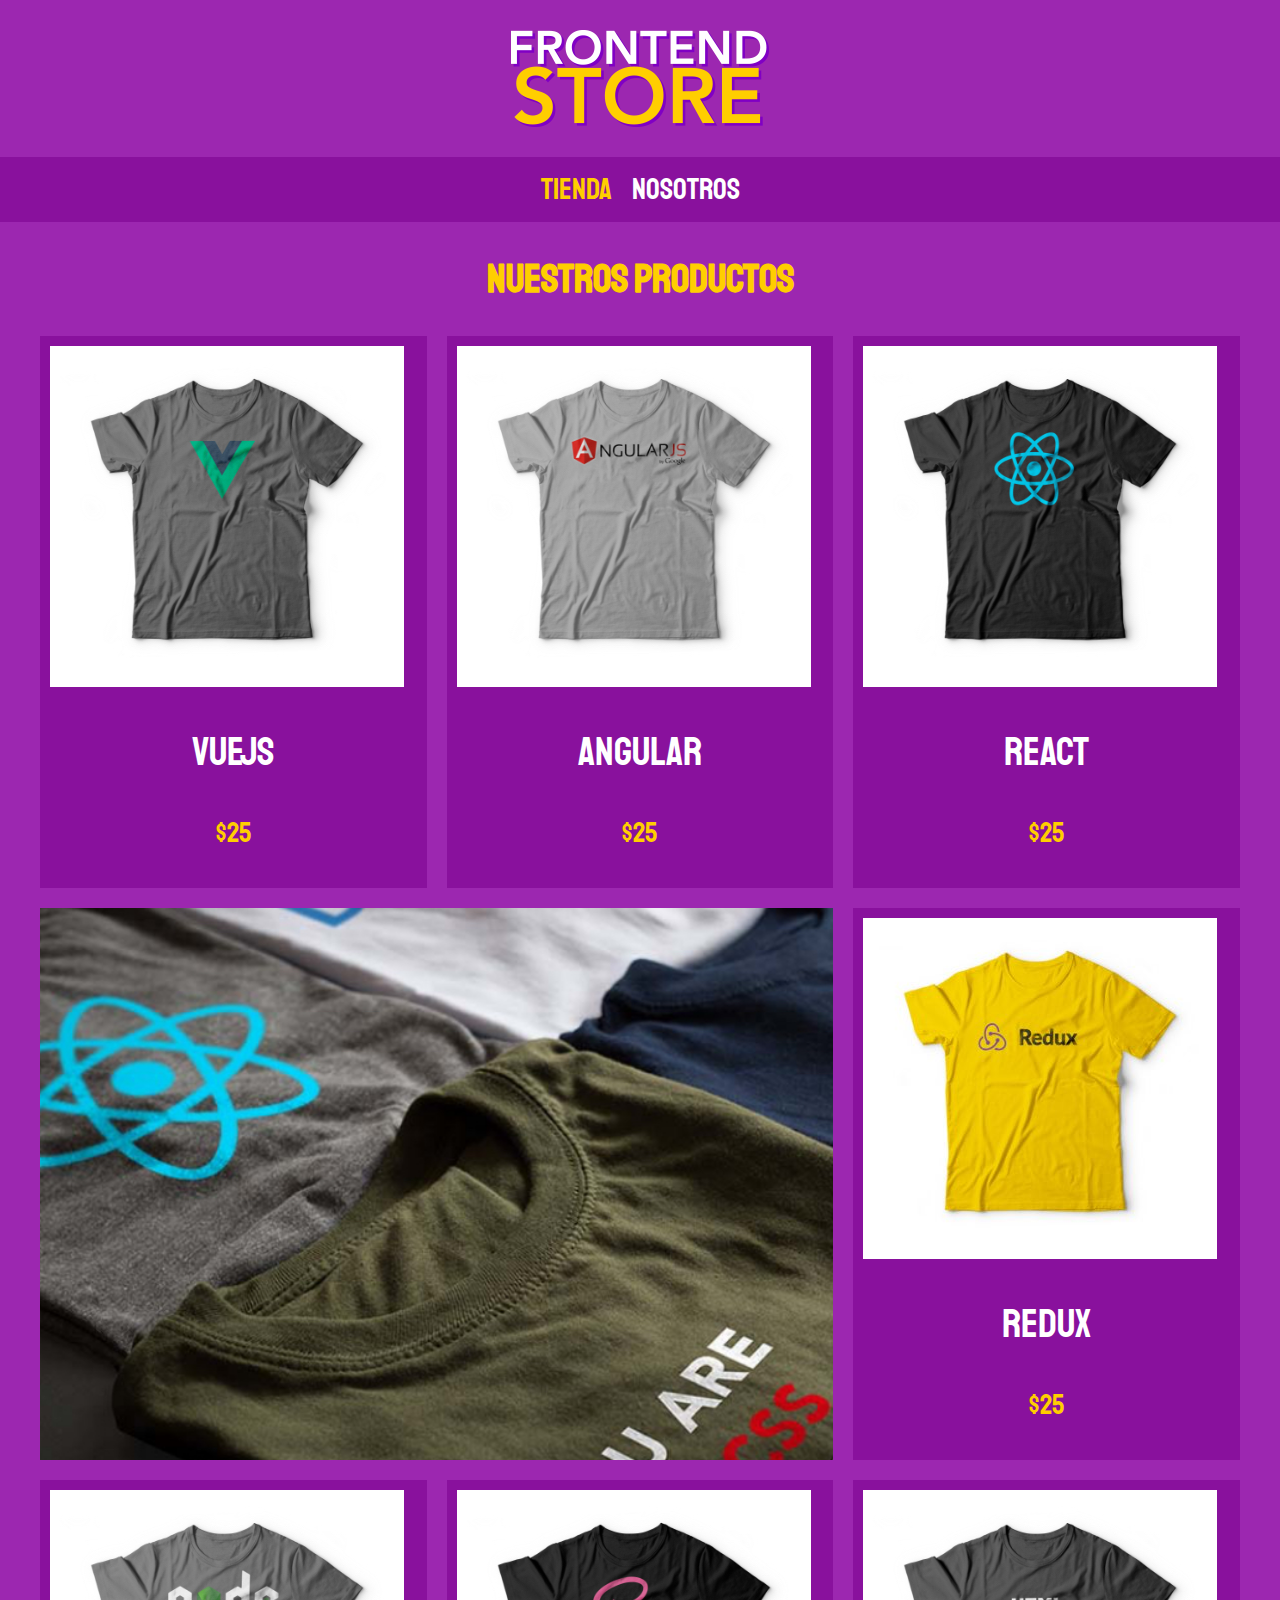
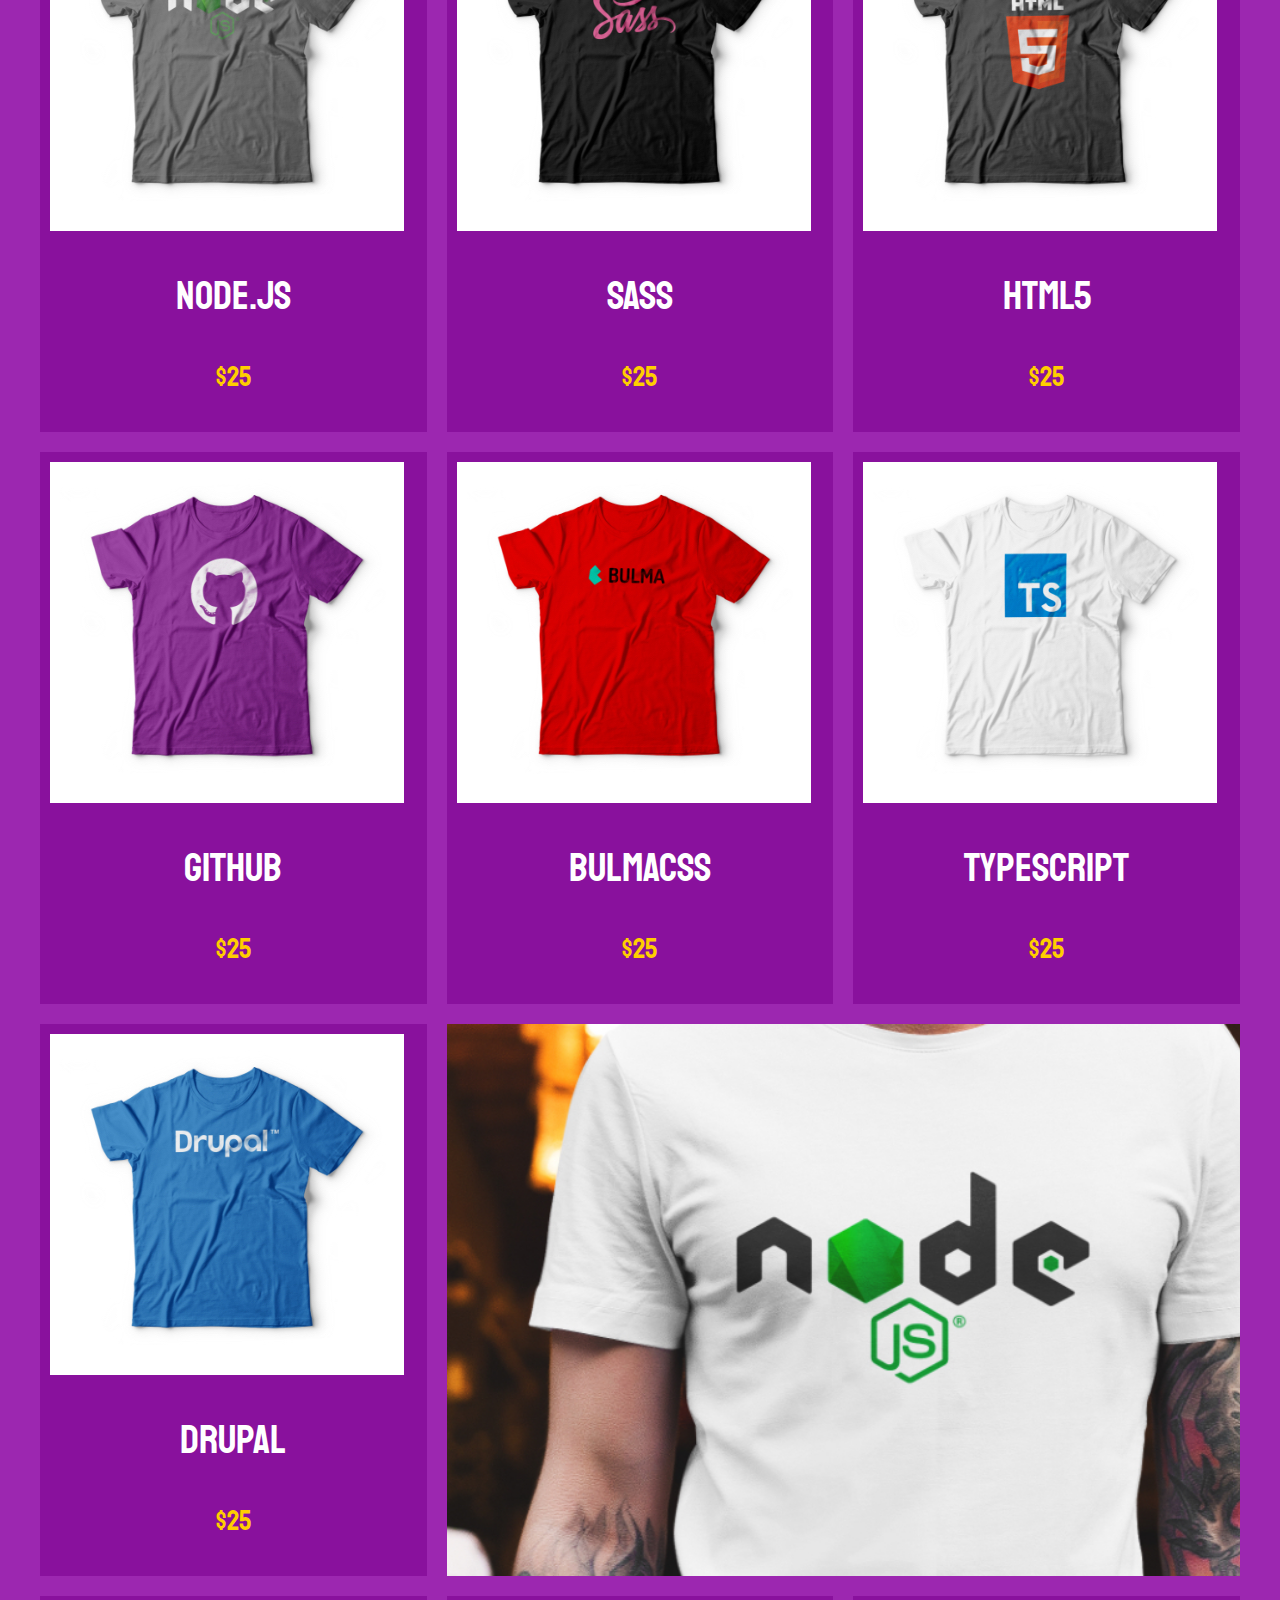
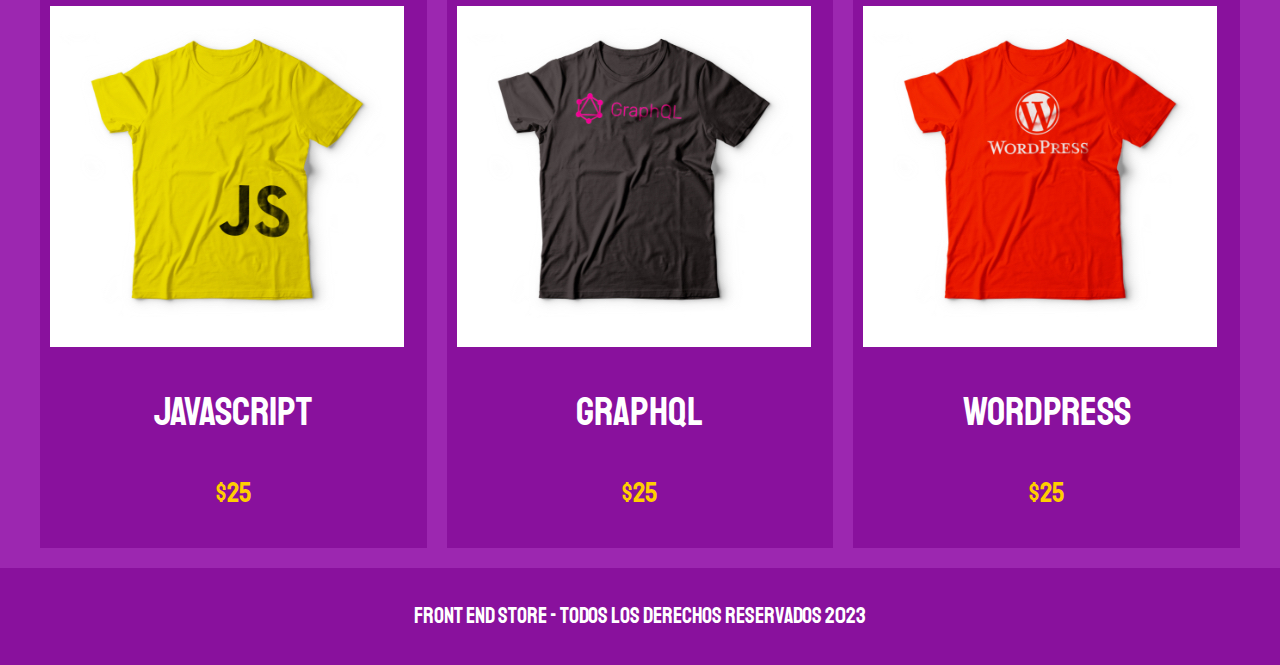
<file: index.html>
<!DOCTYPE html>
<html lang="en">

<head>
  <meta charset="UTF-8" />
  <meta http-equiv="X-UA-Compatible" content="IE=edge" />
  <meta name="viewport" content="width=device-width, initial-scale=1.0" />
  <title>FrontEnd store</title>
  <link rel="stylesheet" href="css/normalize.css" />
  <!-- Enlazar la hoja de estilos -->
  <link rel="preconnect" href="https://fonts.googleapis.com" />
  <link rel="preconnect" href="https://fonts.gstatic.com" crossorigin />
  <!-- Link de la fuente -->
  <link href="https://fonts.googleapis.com/css2?family=Staatliches&display=swap" rel="stylesheet" />
  <link rel="stylesheet" href="css/styles.css" />
  <!-- Enlazar la hoja de estilos -->
</head>

<body>
  <header class="header">
    <a href="index.html"></a>
    <!-- Al tocar la imagen del logo te llevará a la página principal -->
    <img class="header__logo" src="img/logo.png" alt="Logotipo" />
    <!-- (alt) es texto alternativo para indicar que es la imagen -->
  </header>

  <nav class="navegacion">
    <a class="navegacion__enlace navegacion__enlace--activo" href="index.html">Tienda</a>
    <!-- Es un modificador(navegacion__enlace--activo) que es para poner un color permanente en el elemento del menú cuando se seleccione por el usuario -->
    <a class="navegacion__enlace" href="nosotros.html">Nosotros</a>
  </nav>

  <main class="contenedor">
    <h1>Nuestros Productos</h1>
    <div class="grid">
      <div class="producto">
        <a href="producto.html">
          <img class="producto__imagen" src="img/1.jpg" alt="imagen camisa">
          <div class="producto__informacion">
            <p class="producto__nombre">VueJS</p>
            <p class="producto__precio">$25</p>
          </div>
        </a>
      </div> <!-- TERMINO DEL PRODUCTO -->
      <div class="producto">
        <a href="producto.html">
          <img class="producto__imagen" src="img/2.jpg" alt="imagen camisa">
          <div class="producto__informacion">
            <p class="producto__nombre">Angular</p>
            <p class="producto__precio">$25</p>
          </div>
        </a>
      </div> <!-- TERMINO DEL PRODUCTO -->
      <div class="producto">
        <a href="producto.html">
          <img class="producto__imagen" src="img/3.jpg" alt="imagen camisa">
          <div class="producto__informacion">
            <p class="producto__nombre">React</p>
            <p class="producto__precio">$25</p>
          </div>
        </a>
      </div> <!-- TERMINO DEL PRODUCTO -->
      <div class="producto">
        <a href="producto.html">
          <img class="producto__imagen" src="img/4.jpg" alt="imagen camisa">
          <div class="producto__informacion">
            <p class="producto__nombre">Redux</p>
            <p class="producto__precio">$25</p>
          </div>
        </a>
      </div> <!-- TERMINO DEL PRODUCTO -->
      <div class="producto">
        <a href="producto.html">
          <img class="producto__imagen" src="img/5.jpg" alt="imagen camisa">
          <div class="producto__informacion">
            <p class="producto__nombre">Node.js</p>
            <p class="producto__precio">$25</p>
          </div>
        </a>
      </div> <!-- TERMINO DEL PRODUCTO -->
      <div class="producto">
        <a href="producto.html">
          <img class="producto__imagen" src="img/6.jpg" alt="imagen camisa">
          <div class="producto__informacion">
            <p class="producto__nombre">SASS</p>
            <p class="producto__precio">$25</p>
          </div>
        </a>
      </div> <!-- TERMINO DEL PRODUCTO -->
      <div class="producto">
        <a href="producto.html">
          <img class="producto__imagen" src="img/7.jpg" alt="imagen camisa">
          <div class="producto__informacion">
            <p class="producto__nombre">HTML5</p>
            <p class="producto__precio">$25</p>
          </div>
        </a>
      </div> <!-- TERMINO DEL PRODUCTO -->
      <div class="producto">
        <a href="producto.html">
          <img class="producto__imagen" src="img/8.jpg" alt="imagen camisa">
          <div class="producto__informacion">
            <p class="producto__nombre">Github</p>
            <p class="producto__precio">$25</p>
          </div>
        </a>
      </div> <!-- TERMINO DEL PRODUCTO -->
      <div class="producto">
        <a href="producto.html">
          <img class="producto__imagen" src="img/9.jpg" alt="imagen camisa">
          <div class="producto__informacion">
            <p class="producto__nombre">BulmaCSS</p>
            <p class="producto__precio">$25</p>
          </div>
        </a>
      </div> <!-- TERMINO DEL PRODUCTO -->
      <div class="producto">
        <a href="producto.html">
          <img class="producto__imagen" src="img/10.jpg" alt="imagen camisa">
          <div class="producto__informacion">
            <p class="producto__nombre">TypeScript</p>
            <p class="producto__precio">$25</p>
          </div>
        </a>
      </div> <!-- TERMINO DEL PRODUCTO -->
      <div class="producto">
        <a href="producto.html">
          <img class="producto__imagen" src="img/11.jpg" alt="imagen camisa">
          <div class="producto__informacion">
            <p class="producto__nombre">Drupal</p>
            <p class="producto__precio">$25</p>
          </div>
        </a>
      </div> <!-- TERMINO DEL PRODUCTO -->
      <div class="producto">
        <a href="producto.html">
          <img class="producto__imagen" src="img/12.jpg" alt="imagen camisa">
          <div class="producto__informacion">
            <p class="producto__nombre">JavaScript</p>
            <p class="producto__precio">$25</p>
          </div>
        </a>
      </div> <!-- TERMINO DEL PRODUCTO -->
      <div class="producto">
        <a href="producto.html">
          <img class="producto__imagen" src="img/13.jpg" alt="imagen camisa">
          <div class="producto__informacion">
            <p class="producto__nombre">GraphQL</p>
            <p class="producto__precio">$25</p>
          </div>
        </a>
      </div> <!-- TERMINO DEL PRODUCTO -->
      <div class="producto">
        <a href="producto.html">
          <img class="producto__imagen" src="img/14.jpg" alt="imagen camisa">
          <div class="producto__informacion">
            <p class="producto__nombre">WordPress</p>
            <p class="producto__precio">$25</p>
          </div>
        </a>
      </div> <!-- TERMINO DEL PRODUCTO -->

      <div class="grafico grafico--camisas"></div>
      <div class="grafico grafico--node"></div>
    </div>
  </main>

  <footer class="footer">
    <p class="footer__texto">
      Front End Store - Todos los derechos reservados 2023
    </p>
  </footer>
</body>

</html>
</file>
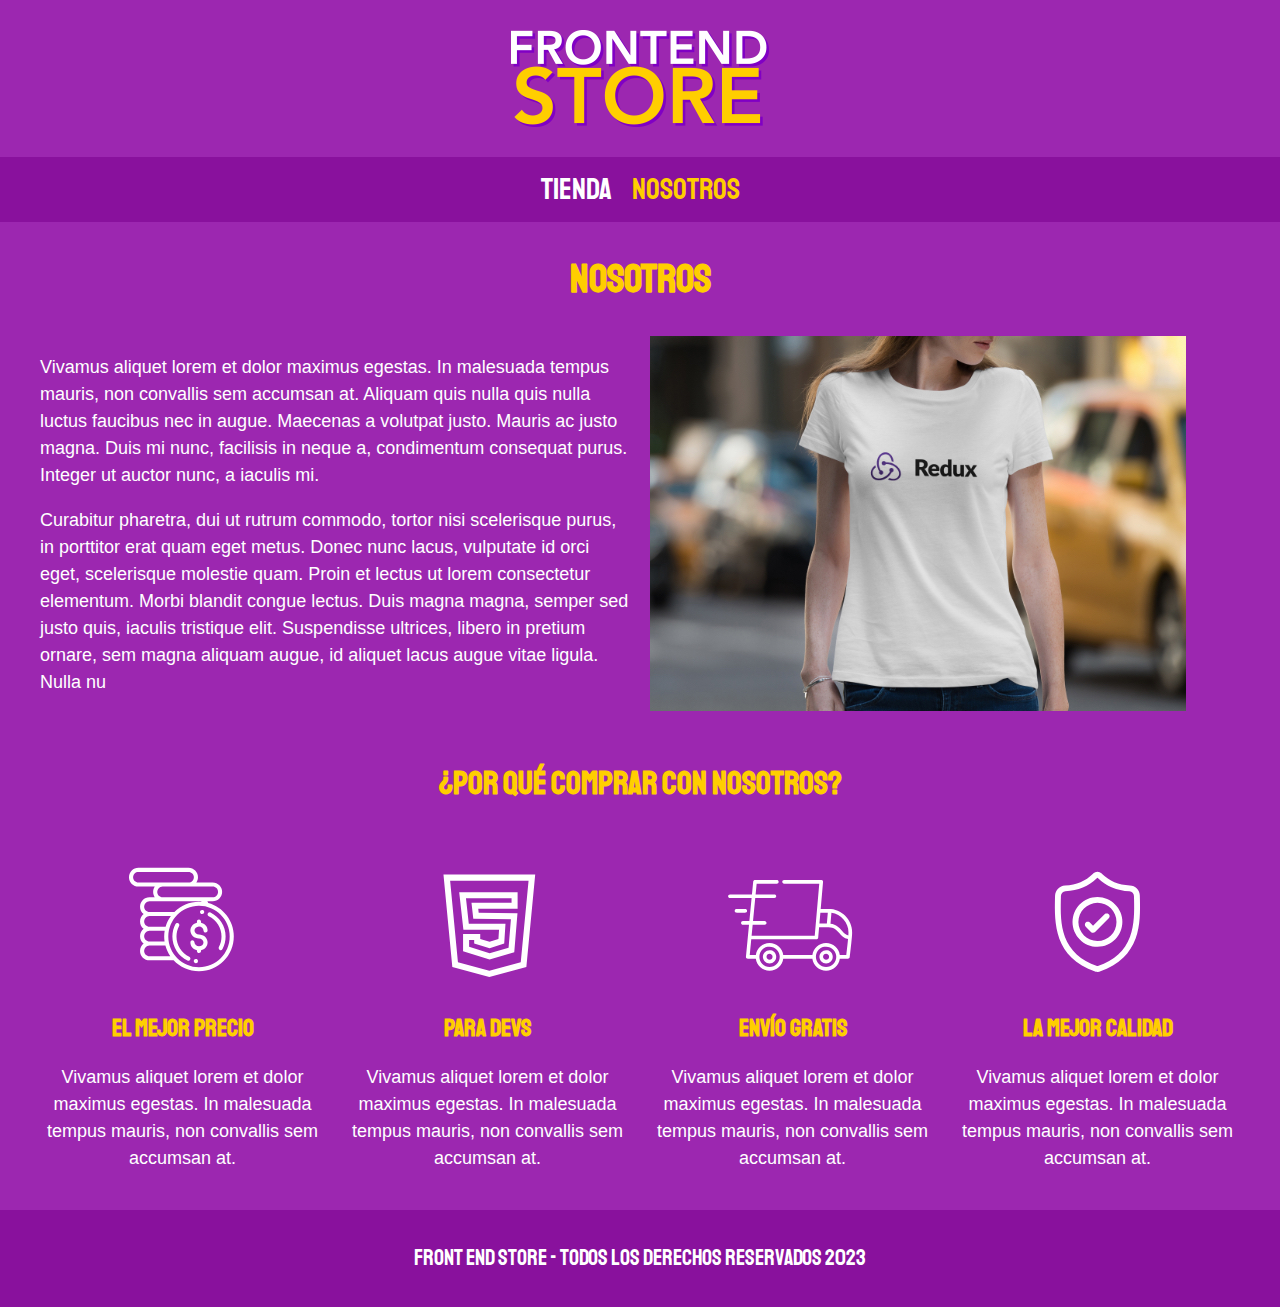
<file: nosotros.html>
<!DOCTYPE html>
<html lang="en">

<head>
  <meta charset="UTF-8" />
  <meta http-equiv="X-UA-Compatible" content="IE=edge" />
  <meta name="viewport" content="width=device-width, initial-scale=1.0" />
  <title>FrontEnd store</title>
  <link rel="stylesheet" href="css/normalize.css" />
  <!-- Enlazar la hoja de estilos -->
  <link rel="preconnect" href="https://fonts.googleapis.com" />
  <link rel="preconnect" href="https://fonts.gstatic.com" crossorigin />
  <!-- Link de la fuente -->
  <link href="https://fonts.googleapis.com/css2?family=Staatliches&display=swap" rel="stylesheet" />
  <link rel="stylesheet" href="css/styles.css" />
  <!-- Enlazar la hoja de estilos -->
</head>

<body>
  <header class="header">
    <a href="index.html"></a> <!-- Al tocar la imagen del logo te llevará a la página principal -->
    <img class="header__logo" src="img/logo.png" alt="Logotipo">
    <!-- (alt) es texto alternativo para indicar que es la imagen -->
  </header>

  <nav class="navegacion">
    <a class="navegacion__enlace" href="index.html">Tienda</a>
    <!-- Es un modificador(navegacion__enlace--activo) que es para poner un color permanente en el elemento del menú cuando se seleccione por el usuario -->
    <a class="navegacion__enlace navegacion__enlace--activo" href="nosotros.html">Nosotros</a>
  </nav>

  <main class="contenedor">
    <h1>Nosotros</h1>
    <div class="nosotros">
      <div class="nosotros__contenido">
        <p class="texto">Vivamus aliquet lorem et dolor maximus egestas. In malesuada tempus mauris, non convallis sem
          accumsan at. Aliquam quis nulla quis nulla luctus faucibus nec in augue. Maecenas a volutpat justo. Mauris ac
          justo magna. Duis mi nunc, facilisis in neque a, condimentum consequat purus. Integer ut auctor nunc, a
          iaculis mi.</p>

        <p>Curabitur pharetra, dui ut rutrum commodo, tortor nisi scelerisque purus, in porttitor erat quam eget metus.
          Donec nunc lacus, vulputate id orci eget, scelerisque molestie quam. Proin et lectus ut lorem consectetur
          elementum. Morbi blandit congue lectus. Duis magna magna, semper sed justo quis, iaculis tristique elit.
          Suspendisse ultrices, libero in pretium ornare, sem magna aliquam augue, id aliquet lacus augue vitae ligula.
          Nulla nu</p>
      </div>
      <img class="nosotros__imagen" src="img/nosotros.jpg" alt="imagen nosotros">
    </div>
  </main>

  <section class="contenedor comprar">
    <h2 class="comprar__titulo">¿Por qué comprar con nosotros?</h2>
    <div class="bloques">
      <div class="bloque">
        <img class="bloque__imagen" src="img/icono_1.png" alt="porque comprar">
        <h3 class="bloque__titulo">El mejor precio</h3>
        <p class="texto">Vivamus aliquet lorem et dolor maximus egestas. In malesuada tempus mauris, non convallis sem
          accumsan at.</p>
      </div> <!-- TERMINA BLOQUE -->

      <div class="bloque">
        <img class="bloque__imagen" src="img/icono_2.png" alt="porque comprar">
        <h3 class="bloque__titulo">Para Devs</h3>
        <p class="texto">Vivamus aliquet lorem et dolor maximus egestas. In malesuada tempus mauris, non convallis sem
          accumsan at.</p>
      </div> <!-- TERMINA BLOQUE -->

      <div class="bloque">
        <img class="bloque__imagen" src="img/icono_3.png" alt="porque comprar">
        <h3 class="bloque__titulo">Envío gratis</h3>
        <p class="texto">Vivamus aliquet lorem et dolor maximus egestas. In malesuada tempus mauris, non convallis sem accumsan at.</p>
      </div> <!-- TERMINA BLOQUE -->

      <div class="bloque">
        <img class="bloque__imagen" src="img/icono_4.png" alt="porque comprar">
        <h3 class="bloque__titulo">La mejor calidad</h3>
        <p class="texto">Vivamus aliquet lorem et dolor maximus egestas. In malesuada tempus mauris, non convallis sem accumsan at.</p>
      </div> <!-- TERMINA BLOQUE -->
    </div> <!-- TERMINA BLOQUES -->
  </section>

  <footer class="footer">
    <p class="footer__texto">Front End Store - Todos los derechos reservados 2023</p>
  </footer>
</body>

</html>
</file>
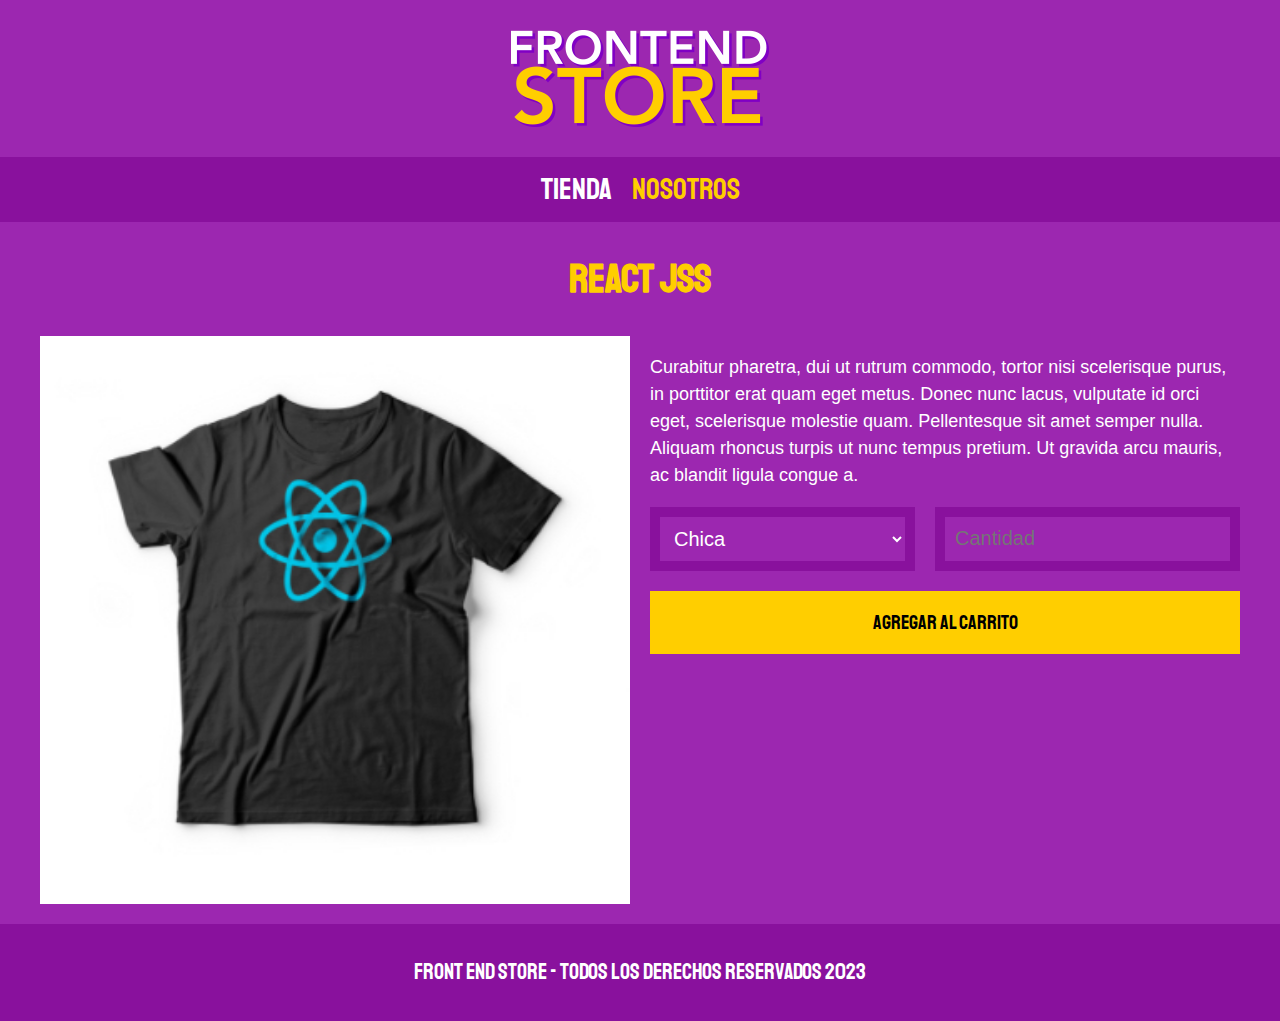
<file: producto.html>
<!DOCTYPE html>
<html lang="en">

<head>
  <meta charset="UTF-8" />
  <meta http-equiv="X-UA-Compatible" content="IE=edge" />
  <meta name="viewport" content="width=device-width, initial-scale=1.0" />
  <title>FrontEnd store</title>
  <link rel="stylesheet" href="css/normalize.css" />
  <!-- Enlazar la hoja de estilos -->
  <link rel="preconnect" href="https://fonts.googleapis.com" />
  <link rel="preconnect" href="https://fonts.gstatic.com" crossorigin />
  <!-- Link de la fuente -->
  <link href="https://fonts.googleapis.com/css2?family=Staatliches&display=swap" rel="stylesheet" />
  <link rel="stylesheet" href="css/styles.css" />
  <!-- Enlazar la hoja de estilos -->
</head>

<body>
  <header class="header">
    <a href="index.html"></a> <!-- Al tocar la imagen del logo te llevará a la página principal -->
    <img class="header__logo" src="img/logo.png" alt="Logotipo">
    <!-- (alt) es texto alternativo para indicar que es la imagen -->
  </header>

  <nav class="navegacion">
    <a class="navegacion__enlace" href="index.html">Tienda</a>
    <!-- Es un modificador(navegacion__enlace--activo) que es para poner un color permanente en el elemento del menú cuando se seleccione por el usuario -->
    <a class="navegacion__enlace navegacion__enlace--activo" href="nosotros.html">Nosotros</a>
  </nav>

  <main class="contenedor">
    <h1>React JSS</h1>
    <div class="camisa">
      <img class="camisa__imagen" src="img/3.jpg" alt="imagen de la camisa">
      <div class="camisa__contenido">
        <p>Curabitur pharetra, dui ut rutrum commodo, tortor nisi scelerisque purus, in porttitor erat quam eget metus.
          Donec nunc lacus, vulputate id orci eget, scelerisque molestie quam. Pellentesque sit amet semper nulla.
          Aliquam rhoncus turpis ut nunc tempus pretium. Ut gravida arcu mauris, ac blandit ligula congue a. </p>

        <form class="formulario"><!-- Código para crear el formulario -->
          <select class="formulario__campo">
            <option disabled selectd>--Selecionar talla--</option>
            <!-- (disable) es un atributo para que el texto no salga como una opción más para seleccionay y (select) para que quede como una indicación -->
            <option>Chica</option>
            <option>Mediana</option>
            <option>Grande</option>
          </select>
          <input class="formulario__campo" type="number" placeholder="Cantidad" min="1">
          <!-- Para pedir la cantidad de camisas -->
          <input class="formulario__submit" type="submit" value="Agregar al carrito">
          <!-- (submit) envía los datos al servidor para que se ejecute el pedido -->
        </form>
      </div>
    </div>
  </main>

  <footer class="footer">
    <p class="footer__texto">Front End Store - Todos los derechos reservados 2023</p>
  </footer>
</body>

</html>
</file>
<file: css/styles.css>
/* VALORES QUE SE PUEDEN REUTILIZAR */
:root {
    --primario: #9c27b0;
    --primarioOscuro: #89119d;
    --secundario: #ffce00;
    --secundarioOscuro: rgb(233, 287, 2);
    --blanco: #fff;
    --negro: #000;

    --fuentePrincipal: "Staatliches", cursive;
}

html {
    box-sizing: border-box;
    /* Código que no puede faltar de  Paul Irish (box sizing, border box)*/
    font-size: 62.5%;
    /* Permite que un rem sea igual a 10px */
}

*,
*:before,
*:after {
    box-sizing: inherit;
}

/* Globales */
body {
    background-color: var(--primario);
    /* Es el color de toda la página */
    font-size: 1.6px;
    /* Tamaño de la fuente */
    line-height: 1.5;
    /* Interlineado a todo el proyecto*/
}

p {
    /* Se seleccionan todos los párrafos y tendrán este formto */
    font-size: 1.8rem;
    font-family: Arial, Helvetica, sans-serif;
    color: var(--blanco);
}

a {
    text-decoration: none;
    /* Para que no tengan los enlaces la linea de abajo */
}

img {
    max-width: 100%;
    /* Tamaño de las imágenes */
}

.contenedor {
    max-width: 120rem;
    margin: 0 auto;
    /* Para centrar todo el texto del proyecto */
}

h1,
h2,
h3 {
    text-align: center;
    /* Todos los titulos estarán centrados */
    color: var(--secundario);
    font-family: var(--fuentePrincipal);
    /* Todos tendrán la fuente principal que se ha designado */
}

h1 {
    /* Tamaño de letra de cada uno de los titulos */
    font-size: 4rem;
}

h2 {
    font-size: 3.2rem;
}

h3 {
    font-size: 2.4rem;
}

/* Header */
.header {
    display: flex;
    justify-content: center;
    /* Para centrar horizontalmente */
}

.header__logo {
    margin: 3rem 0;
    /* Primer rem(arriba-abajo) segundo rem(izquiera-derecha) */
}

/* Footer */
.footer {
    background-color: var(--primarioOscuro);
    padding: 1rem 0;
    margin-top: 2rem;
}

.footer__texto {
    text-align: center;
    font-family: var(--fuentePrincipal);
    font-size: 2.2rem;
}

/* Navegación */
.navegacion {
    background-color: var(--primarioOscuro);
    padding: 1rem 0;
    display: flex;
    /* Se utiliza para activar el justify-content y el flex es para centrar elementos dentro de otro contenedor */
    justify-content: center;
    gap: 2rem;
    /* Separa los elementos del menú de navegación */
}

.navegacion__enlace {
    font-family: var(--fuentePrincipal);
    color: var(--blanco);
    font-size: 3rem;
}

.navegacion__enlace--activo,
.navegacion__enlace:hover {
    /* Sirve para que cuando se coloque el cursor en los elementos del menú de navegación se pongan de un color en específico */
    color: var(--secundario);
}

/* Grid */
.grid {
    display: grid;
    /* Activa el de abajo */
    grid-template-columns: repeat(2, 1fr);
    /* Es para dividirlo en columnas */
    gap: 2rem;
    /* Separación entre columnas */
}

/* Para tamaños más grandes se divide en una columna más */
@media (min-width: 768px) {
    .grid {
        grid-template-columns: repeat(3, 1fr);
    }
}

/* Productos */
.producto {
    background-color: var(--primarioOscuro);
    padding: 1rem;
    /* Las imagenes se acomodan mejor en el cuadro oscuro */
}

.producto__nombre {
    font-size: 4rem;
}

.producto__precio {
    font-size: 2.8rem;
    color: var(--secundario);
}

.producto__nombre,
.producto__precio {
    font-family: var(--fuentePrincipal);
    margin: 1rem, 0;
    text-align: center;
    line-height: 1.2;
    /* interlineado */
}

/* Gráficos */

.grafico {
    min-height: 30rem;
    /* Para que cuando se vea del tamaño del teléfono aún se vean los espacios de los gráficos */
    background-repeat: no-repeat;
    /* Para que se quite el modo mosaico de las imágenes y se vea sólo una */
    background-size: cover;
    /* Para que la imagen ocupe el espacio que se le dió */
    grid-column: 1 / 3;
    /* horizontal (Este se repetía la misma cantidad en los dos gráficos por lo que se colocó aquí solamente una vez*/
}

.grafico--camisas {
    grid-row: 2 / 3;
    /* arriba hacia abajo */
    background-image: url(../img/grafico1.jpg);
    /* Hay que salir de la carpeta para entrar a la otra (..) */
}

.grafico--node {
    background-image: url(../img/grafico2.jpg);
    grid-row: 8 / 9;
    /* Espacio en el que se verá cuando esté del tamaño de un teléfono */
}

@media (min-width: 768px) {
    .grafico--node {
        grid-row: 5 / 6;
        grid-column: 2 / 4;
    }
}

/* Nosotros */
.nosotros{
    display: grid;
    grid-template-rows: repeat(2, auto); /* "auto" permite que se acomode automáticamente y no con una medida fija para que no se separe demasiado el texto de la imagen */
}

@media (min-width: 768px) {
    .nosotros {
        grid-template-columns: repeat(2, 1fr);
        gap: 2rem;
    }
}
.nosotros__imagen {
    grid-row: 1 / 2;   
}

@media (min-width: 768px) {
    .nosotros__imagen {
        grid-column: 2 / 3;
    }
}

/* Bloques */
.bloques{
    display: grid;
    grid-template-columns: repeat(2, 1fr);
    gap: 2rem;
}

@media (min-width: 768px){
    .bloques{
        grid-template-columns: repeat(4, 1fr);
}
}

.bloque{
    text-align: center;
}

.bloque__titulo{
    margin: 0;
}

/* Página del producto */
@media (min-width: 768px){
    .camisa{
        display: grid;
        grid-template-columns: repeat(2, 1fr);
        gap: 2rem;
}
}
@media (min-width: 768px){
    .camisa__imagen{
        width: 100%;
}
}

.formulario{
    display: grid;
    grid-template-columns: repeat(2, 1fr);
    gap: 2rem;
}

.formulario__campo{
    border-color: var(--primarioOscuro);
    border-width: 1rem;
    border-style: solid;
    background-color: transparent; /*Le quita el color de adentro*/
    color: var(--blanco); 
    font-size: 2rem;
    font-family: Arial, Helvetica, sans-serif;
    padding: 1rem; /*Se puede poner appereance:none; para quitarle la flecha de opciones al botón*/
}

.formulario__submit{
    background-color: var(--secundario);
    border: none; /* Para quitar el borde que tienen por autómatico los botones*/
    font-size: 2rem;
    font-family: var(--fuentePrincipal);
    padding: 2rem;
    transition: backround-color .3s ease; /* Es para que al poner el cursor en el botón tome un color degrado durante .3segundos en el estilo ease*/
    grid-column: 1 / 3;
}

.formulario__submit:hover{ /* Sirve para que el cursor de la manita en el botón vuelva a salir */
    cursor: pointer;
    background-color: var(--secundarioOscuro); /* El color que va a degradar cuando este el cursor en el botón */
}
</file>
